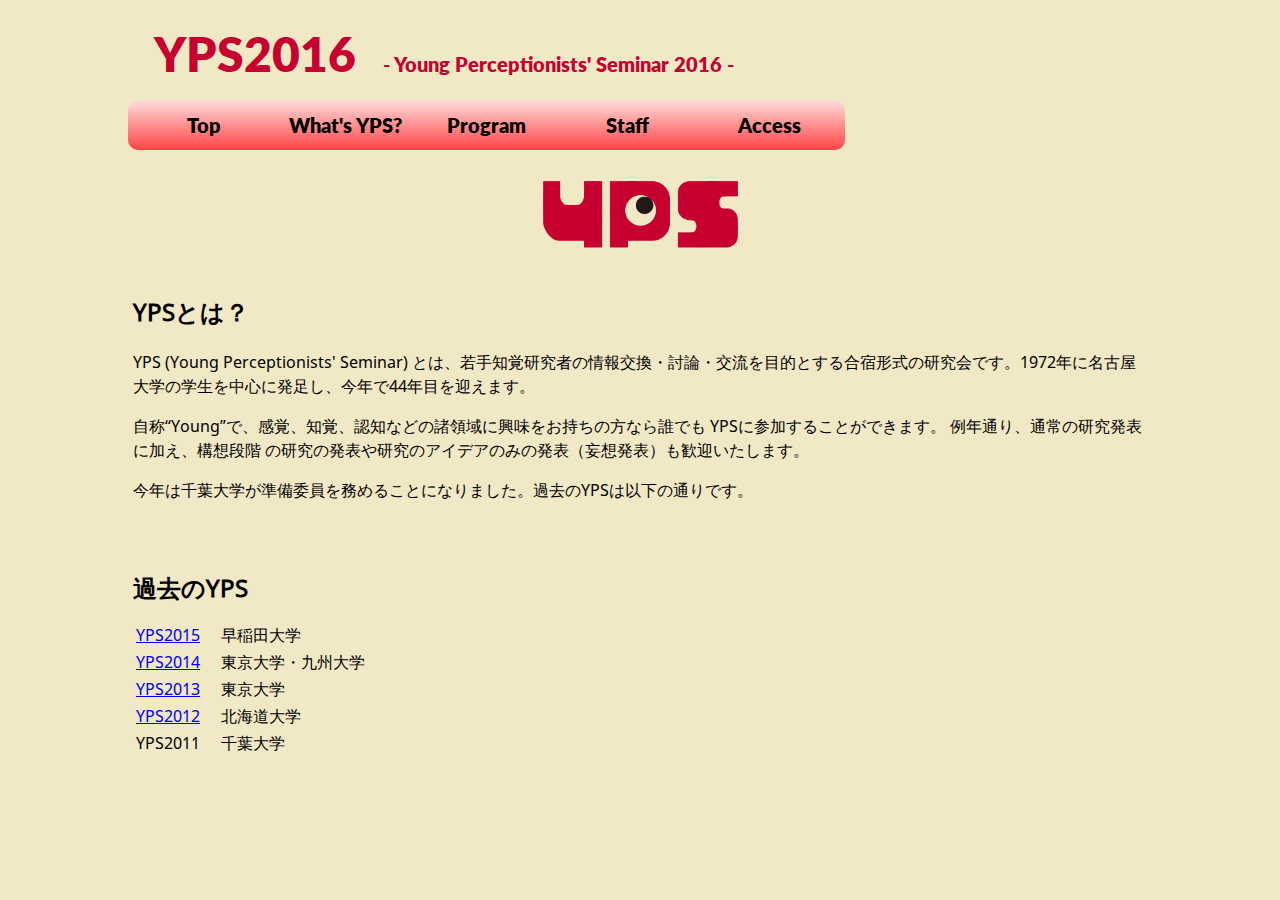
<file: abstract.html>
<!DOCTYPE html>
<html>
<head>
  <title>YPS 2016 - Young Perceptionists' Seminar 2016 -</title>
  <link rel='shortcut icon' href='/static/img/favicon.ico'>
  <link rel='stylesheet' href='/static/style.css' type='text/css'>
  <meta name="description" content="YPS (Young Perceptionists' Seminar) は若手知覚研究者の情報交換・討論・交流を目的とする研究会です。2016年度のYPSは9月5日〜7日に千葉県で開催されます。自称Youngな方であれば自由に参加することができます。">
</head>
<body>
  <div class='header'>
    <div class='title'>
      &nbsp; &nbsp;
      <span style='font-size: 300%; font-weight: bold;'>
        <a href='/'>YPS2016</a>
      </span>
      &nbsp; &nbsp;
      <span style='font-size: 125%;'>
        - Young Perceptionists' Seminar 2016 -
      </span>
    </div>
  </div>
  <div class='menu'>
    <div><a href='./'>Top</a></div>
    <div><a href='./abstract.html'>What's YPS?</a></div>
    <div><a href='./program.html'>Program</a></div>
    <div><a href='./staff.html'>Staff</a></div>
    <div><a href='./access.html'>Access</a></div>
  </div>
  <div class='abstract'>
    <br>
    <img src='/static/img/logo.png' alt=''>
    <br>
    <h2>YPSとは？</h2>
    <p>YPS (Young Perceptionists' Seminar) とは、若手知覚研究者の情報交換・討論・交流を目的とする合宿形式の研究会です。1972年に名古屋大学の学生を中心に発足し、今年で44年目を迎えます。</p>
    <p>自称“Young”で、感覚、知覚、認知などの諸領域に興味をお持ちの方なら誰でも
YPSに参加することができます。 例年通り、通常の研究発表に加え、構想段階
の研究の発表や研究のアイデアのみの発表（妄想発表）も歓迎いたします。</p>
    <p>今年は千葉大学が準備委員を務めることになりました。過去のYPSは以下の通りです。<br><br><br></p>
    <h2>過去のYPS</h2>
    <dl>
      <dt><a href='https://sites.google.com/site/yps2015tama/'>YPS2015</a></dt>
      <dd>早稲田大学</dd>
      <dt><a href='https://sites.google.com/site/wjoints14/'>YPS2014</a></dt>
      <dd>東京大学・九州大学</dd>
      <dt><a href='http://yps2013.web.fc2.com/'>YPS2013</a></dt>
      <dd>東京大学</dd>
      <dt><a href='http://yps2012.web.fc2.com/'>YPS2012</a></dt>
      <dd>北海道大学</dd>
      <dt>YPS2011</dt>
      <dd>千葉大学</dd>
    </dl>
  </div>
</body>
</html>
</file>
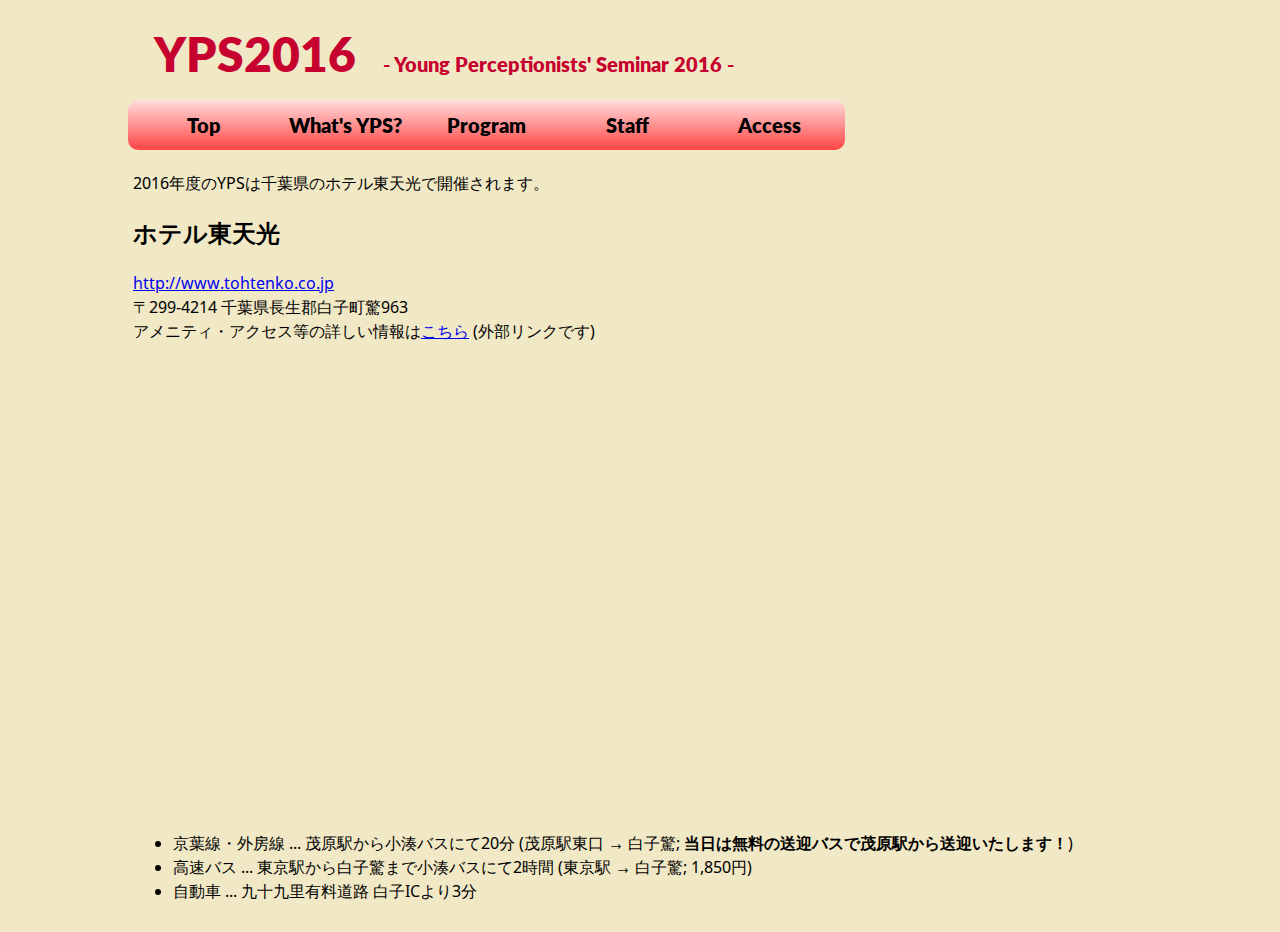
<file: access.html>
<!DOCTYPE html>
<html>
<head>
  <title>YPS 2016 - Young Perceptionists' Seminar 2016 -</title>
  <link rel='shortcut icon' href='/static/img/favicon.ico'>
  <link rel='stylesheet' href='/static/style.css' type='text/css'>
  <meta name="description" content="YPS (Young Perceptionists' Seminar) は若手知覚研究者の情報交換・討論・交流を目的とする研究会です。2016年度のYPSは9月5日〜7日に千葉県で開催されます。自称Youngな方であれば自由に参加することができます。">
</head>
<body>
  <div class='header'>
    <div class='title'>
      &nbsp; &nbsp;
      <span style='font-size: 300%; font-weight: bold;'>
        <a href='/'>YPS2016</a>
      </span>
      &nbsp; &nbsp;
      <span style='font-size: 125%;'>
        - Young Perceptionists' Seminar 2016 -
      </span>
    </div>
  </div>
  <div class='menu'>
    <div><a href='./'>Top</a></div>
    <div><a href='./abstract.html'>What's YPS?</a></div>
    <div><a href='./program.html'>Program</a></div>
    <div><a href='./staff.html'>Staff</a></div>
    <div><a href='./access.html'>Access</a></div>
  </div>
  <div class='access'>
    <p>2016年度のYPSは千葉県のホテル東天光で開催されます。</p>
    <h2>ホテル東天光</h2>
    <p><a href='http://www.tohtenko.co.jp'>http://www.tohtenko.co.jp</a><br>
    〒299-4214 千葉県長生郡白子町驚963<br>
    アメニティ・アクセス等の詳しい情報は<a href='http://www.worldexp.co.jp/gasshuku/kanto2/chiba/hotel_totenko320.htm'>こちら</a> (外部リンクです)</p>
    <iframe src="https://www.google.com/maps/embed?pb=!1m18!1m12!1m3!1d3250.777780477622!2d140.39281261555405!3d35.43553445101421!2m3!1f0!2f0!3f0!3m2!1i1024!2i768!4f13.1!3m3!1m2!1s0x6022c63673fb903d%3A0x82b1ea06330bdeb4!2z44Ob44OG44Or5p2x5aSp5YWJ!5e0!3m2!1sja!2sjp!4v1459105056398" width="600" height="450" frameborder="0" style="border:0" allowfullscreen></iframe>
    <ul>
      <li>京葉線・外房線 ... 茂原駅から小湊バスにて20分 (茂原駅東口 → 白子驚; <b>当日は無料の送迎バスで茂原駅から送迎いたします！</b>)</li>
      <li>高速バス ... 東京駅から白子驚まで小湊バスにて2時間 (東京駅 → 白子驚; 1,850円)</li>
      <li>自動車 ... 九十九里有料道路 白子ICより3分</li>
    </ul>
  </div>
</body>
</html>
</file>
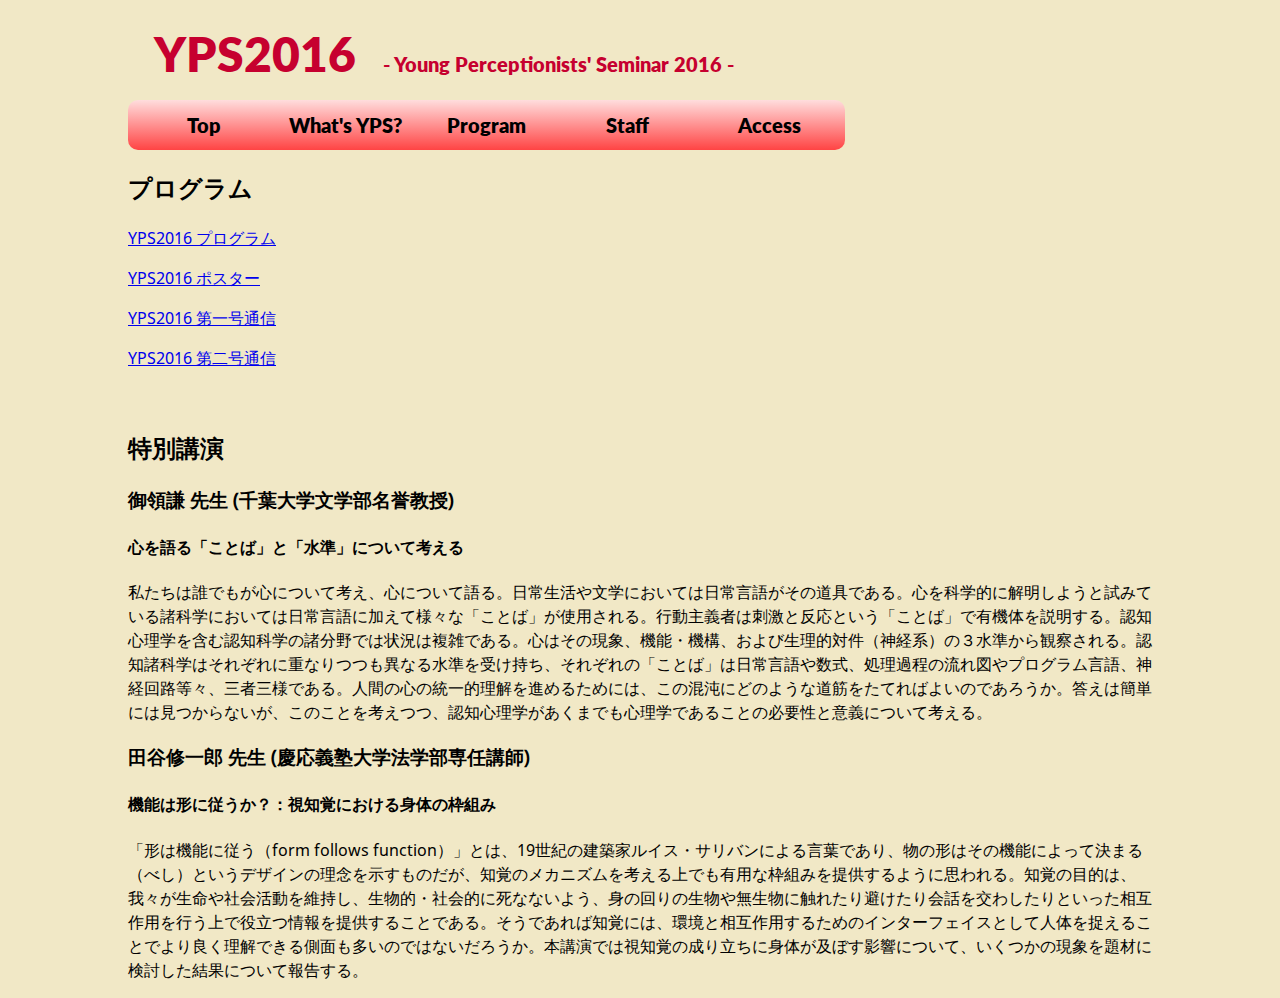
<file: program.html>
<!DOCTYPE html>
<html>
<head>
  <title>YPS 2016 - Young Perceptionists' Seminar 2016 -</title>
  <link rel='shortcut icon' href='/static/img/favicon.ico'>
  <link rel='stylesheet' href='/static/style.css' type='text/css'>
  <meta name="description" content="YPS (Young Perceptionists' Seminar) は若手知覚研究者の情報交換・討論・交流を目的とする研究会です。2016年度のYPSは9月5日〜7日に千葉県で開催されます。自称Youngな方であれば自由に参加することができます。">
</head>
<body>
  <div class='header'>
    <div class='title'>
      &nbsp; &nbsp;
      <span style='font-size: 300%; font-weight: bold;'>
        <a href='/'>YPS2016</a>
      </span>
      &nbsp; &nbsp;
      <span style='font-size: 125%;'>
        - Young Perceptionists' Seminar 2016 -
      </span>
    </div>
  </div>
  <div class='menu'>
    <div><a href='./'>Top</a></div>
    <div><a href='./abstract.html'>What's YPS?</a></div>
    <div><a href='./program.html'>Program</a></div>
    <div><a href='./staff.html'>Staff</a></div>
    <div><a href='./access.html'>Access</a></div>
  </div>
  <h2>プログラム</h2>
  <p><a href='https://drive.google.com/open?id=0ByBPmHBx_3hvbDZUQ0RXMGcyTGc'>
      YPS2016 プログラム
  </a></p>
  <p><a href='https://drive.google.com/file/d/0ByBPmHBx_3hvTEw3cXBic2R4Q2c/view?usp=sharing'>
      YPS2016 ポスター
  </a></p>
  <p><a href='https://drive.google.com/file/d/0ByBPmHBx_3hvWGxIQ094eDZWMm8/view?usp=sharing'>
      YPS2016 第一号通信
  </a></p>
  <p><a href='https://drive.google.com/file/d/0ByBPmHBx_3hvTF9vTUhBNFJHc00/view?usp=sharing'>
      YPS2016 第二号通信
  </a></p><br>

  <h2>特別講演</h2>
  <h3>御領謙 先生 (千葉大学文学部名誉教授)</h3>
  <h4>心を語る「ことば」と「水準」について考える</h4>
  <p>
    私たちは誰でもが心について考え、心について語る。日常生活や文学においては日常言語がその道具である。心を科学的に解明しようと試みている諸科学においては日常言語に加えて様々な「ことば」が使用される。行動主義者は刺激と反応という「ことば」で有機体を説明する。認知心理学を含む認知科学の諸分野では状況は複雑である。心はその現象、機能・機構、および生理的対件（神経系）の３水準から観察される。認知諸科学はそれぞれに重なりつつも異なる水準を受け持ち、それぞれの「ことば」は日常言語や数式、処理過程の流れ図やプログラム言語、神経回路等々、三者三様である。人間の心の統一的理解を進めるためには、この混沌にどのような道筋をたてればよいのであろうか。答えは簡単には見つからないが、このことを考えつつ、認知心理学があくまでも心理学であることの必要性と意義について考える。
  </p>

  <h3>田谷修一郎 先生 (慶応義塾大学法学部専任講師)</h3>
  <h4>機能は形に従うか？：視知覚における身体の枠組み</h4>
  <p>
    「形は機能に従う（form follows function）」とは、19世紀の建築家ルイス・サリバンによる言葉であり、物の形はその機能によって決まる（べし）というデザインの理念を示すものだが、知覚のメカニズムを考える上でも有用な枠組みを提供するように思われる。知覚の目的は、我々が生命や社会活動を維持し、生物的・社会的に死なないよう、身の回りの生物や無生物に触れたり避けたり会話を交わしたりといった相互作用を行う上で役立つ情報を提供することである。そうであれば知覚には、環境と相互作用するためのインターフェイスとして人体を捉えることでより良く理解できる側面も多いのではないだろうか。本講演では視知覚の成り立ちに身体が及ぼす影響について、いくつかの現象を題材に検討した結果について報告する。
  </p>
</body>
</html>
</file>
<file: static/style.css>
@charset "UTF-8";

/* 全体設定 */
@font-face {
    font-family: latoblack;
    src: url('/static/fonts/Lato2OFL/Lato-Black.ttf');
}

@font-face {
    font-family: notoregular;
    src: url('/static/fonts/noto/NotoSans-Regular.ttf');
}

@media (min-width: 1024px) {
    body {
        width: 1024px;
        margin-right: auto;
        margin-left: auto;
    }
}

body {
    background-color: rgba(241,232,198,1);
    font-size: 16px;
    font-family: notoregular, '游ゴシック体', 'Yu Gothic', 'YuGothic', sans-serif;
    font-style: normal;
    color: #000;
    line-height: 1.5;
}

div {
    padding: 5px;
    -webkit-box-sizing: border-box;
    -moz-box-sizing: border-box;
    -o-box-sizing: border-box;
    -ms-box-sizing: border-box;
    box-sizing: border-box;
}

/* 共通部分 (templates.pt) の設定 */
div.header:after {
  content: '';
  display: block;
  clear: both;
}

div.title {
  float: left;
  color: #c6002f;
  font-weight: normal;
  font-family: latoblack;
}

div.title a {
    color: rgba(198,0,47,1);
    text-decoration: none;
}

div.authenticated {
  float: right;
  color: blue;
  text-decoration: none;
}

div.menu {
    width: 70%;
    background-image: -ms-linear-gradient(top, #fdd, #f44);
    background-image: -moz-linear-gradient(top, #fdd, #f44);
    background-image: -webkit-gradient(linear, left top, left bottom, color-stop(0.0, #fdd), color-stop(1.0, #f44));
    border-radius: 10px;
}

div.menu:after {
    content: '';
    display: block;
    clear: both;
}

div.menu div {
    float: left;
    width: 20%;
    text-align: center;
    font-family: latoblack;
    border-radius: 10px;
}

div.menu div:hover {
    background-image: -ms-linear-gradient(top, #fcc, #f33);
    background-image: -moz-linear-gradient(top, #fcc, #f33);
    background-image: -webkit-gradient(linear, left top, left bottom, color-stop(0.0, #fcc), color-stop(1.0, #f33));
}

div.menu a {
    color: black;
    text-decoration: none;
    font-size: 20px;
}

/* トップ部分 (top.pt) の設定 */
div.top_img {
    position: relative;
}

div.top_img img {
    width: 100%;
}

div.top_img div.message {
    position: absolute;
    top: 20px;
    left: 20px;
    right: 120px;
    text-align: left;
    font-size: 120%;
    background-color: rgba(255, 255, 255, 0.7);
    border-radius: 10px;
    padding: 10;
}

div.top_img div.info {
    position: absolute;
    bottom: 20px;
    right: 20px;
    text-align: left;
    background-color: rgba(255, 255, 255, 0.7);
    border-radius: 10px;
    padding: 10;
}

span.supplement:hover {
  background: rgba(255, 0, 0, 0.1);
}

.supplement-message {
  display: block;
  position: absolute;
  bottom: 4.0em;
  right: -0.5em;
  z-index: 9999;
  width: 40em;
  background: lavender;
  border-radius: 0.5em;
}

div.top_img div.guest {
    position: absolute;
    bottom: 20px;
    left: 20px;
    text-align: left;
    background-color: rgba(255, 255, 255, 0.7);
    border-radius: 10px;
    padding: 10;
}

div.top_register a{
    color: black;
    text-decoration: none;
}

div.top_register:after {
    content: '';
    display: block;
    clear: both;
}

div.top_register_participation {
    position: relative;
    left: 15%;
    width: 30%;
    float: left;
    text-align: center;
    font-size: 20px;
    background-image: -ms-linear-gradient(top, #ccc, #888);
    background-image: -moz-linear-gradient(top, #ccc, #888);
    background-image: -webkit-gradient(linear, left top, left bottom, color-stop(0.0, #ccc), color-stop(1.0, #888));
    border-radius: 10px;
}

div.top_register_participation:hover {
    font-weight: bold;
    background-image: -ms-linear-gradient(top, #ccc, #888);
    background-image: -moz-linear-gradient(top, #ccc, #888);
    background-image: -webkit-gradient(linear, left top, left bottom, color-stop(0.0, #ccc), color-stop(1.0, #888));
}

div.top_register_presentation {
    position: relative;
    left: 25%;
    width: 30%;
    float: left;
    text-align: center;
    font-size: 20px;
    background-image: -ms-linear-gradient(top, #ccc, #888);
    background-image: -moz-linear-gradient(top, #ccc, #888);
    background-image: -webkit-gradient(linear, left top, left bottom, color-stop(0.0, #ccc), color-stop(1.0, #888));
    border-radius: 10px;
}

div.top_register_presentation:hover {
    font-weight: bold;
    background-image: -ms-linear-gradient(top, #ccc, #888);
    background-image: -moz-linear-gradient(top, #ccc, #888);
    background-image: -webkit-gradient(linear, left top, left bottom, color-stop(0.0, #ccc), color-stop(1.0, #888));
}

div.top_main_contents:after {
    content: '';
    display: block;
    clear: both;
}

div.top_sidebar {
    float: right;
    width: 10%;
}

div.top_update {
    float: left;
    width: 50%;
}

div.top_update h2 {
    margin: 0 0 5px;
}

div.top_update dl {
    border-top: 1px #ccc dotted;
}

div.top_update dt {
    width: 80px;
    float: left;
    padding: 7px 0px 6px 3px;
    border-bottom: 1px #ccc dotted;
    line-height: 120%
}

div.top_update dd {
    padding: 7px 0px 6px 80px;
    border-bottom: 1px #ccc dotted;
    line-height: 120%;
}

/* アブストラクト部分 (abstract.pt) の設定 */
div.abstract img {
    display: block;
    margin: 0 auto;
}

div.abstract dt {
    width: 3.0em;
    float: left;
    padding: 0 0 8px 3px;
    line-height: 120%
}

div.abstract dd {
    padding: 0 0 8px 3.0em;
    line-height: 120%;
}

/* 送信フォーム (register*.pt) の設定 */
form dt {
    width: 7.0em;
    float: left;
    padding: 8px 0 8px 3px;
    line-height: 120%
}

form dd {
    padding: 8px 0 8px 7.0em;
    line-height: 120%;
}

/* ここまで設定済み */
</file>
